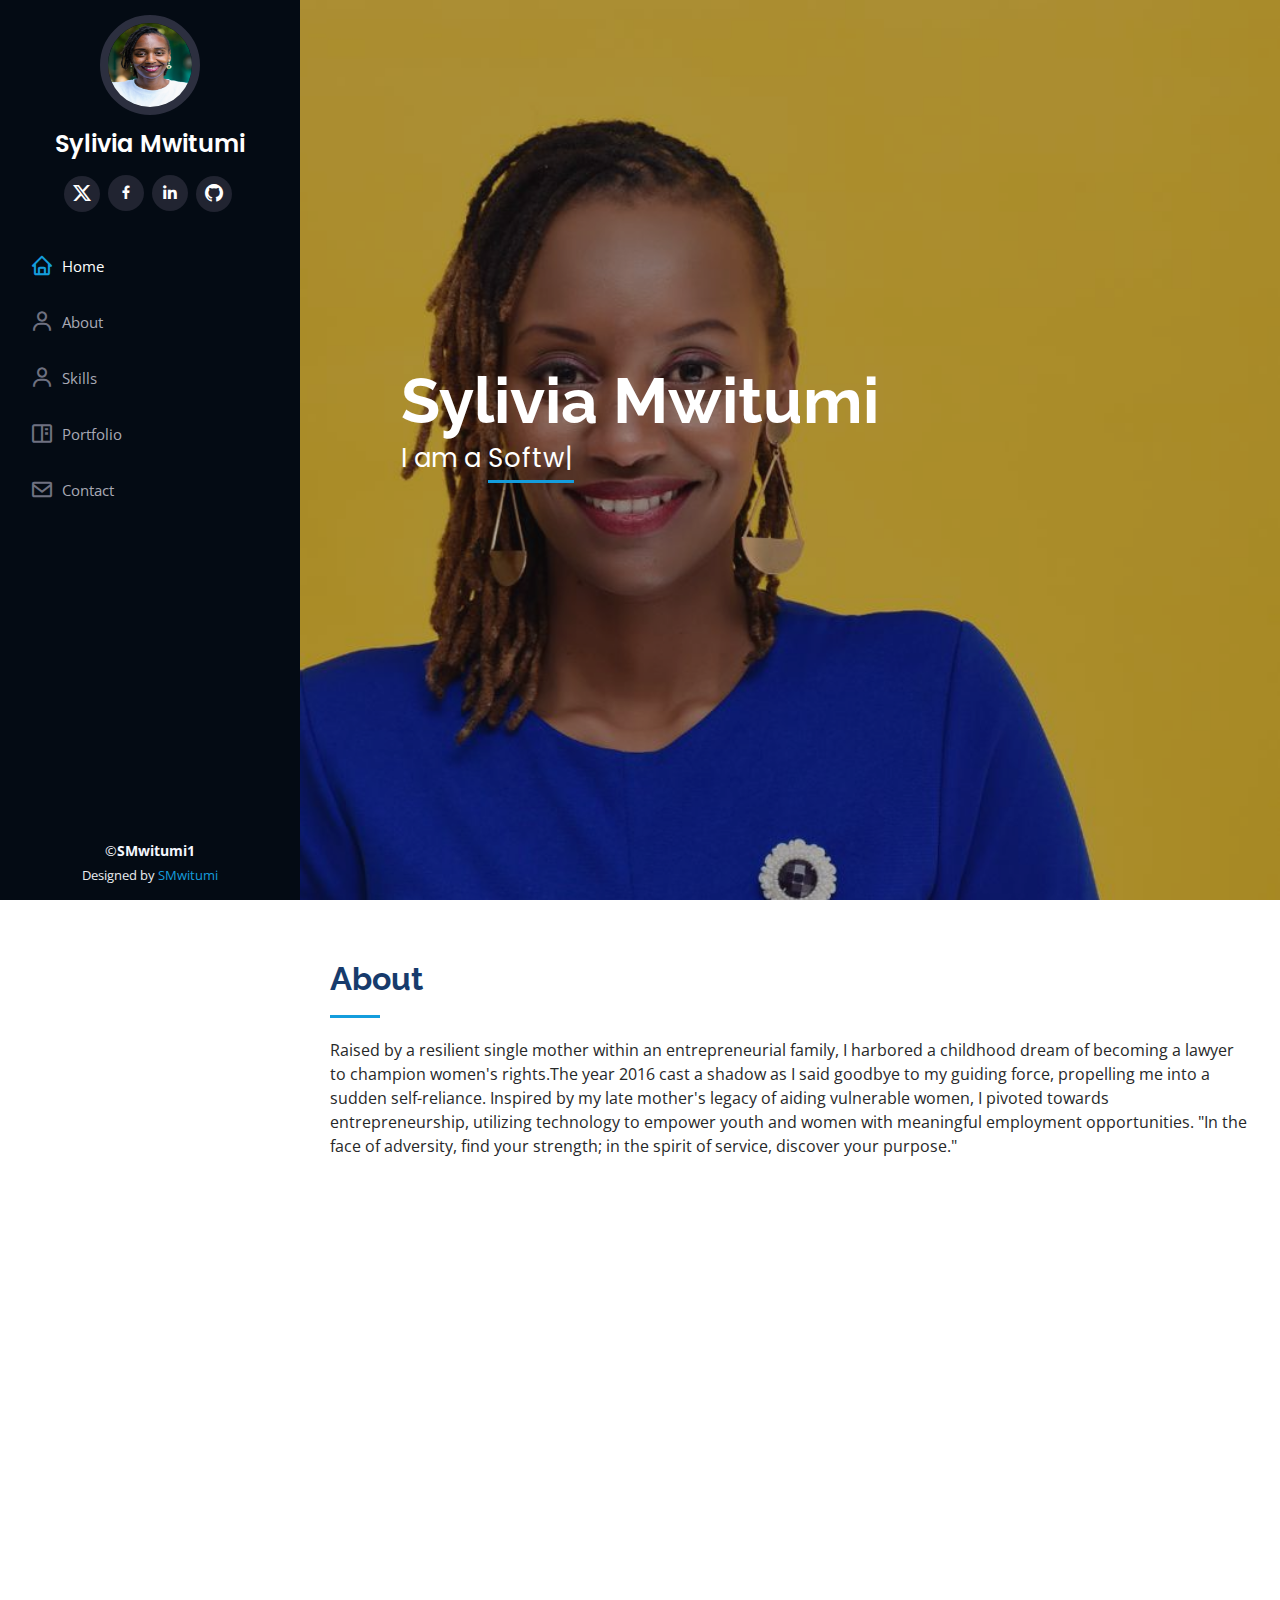
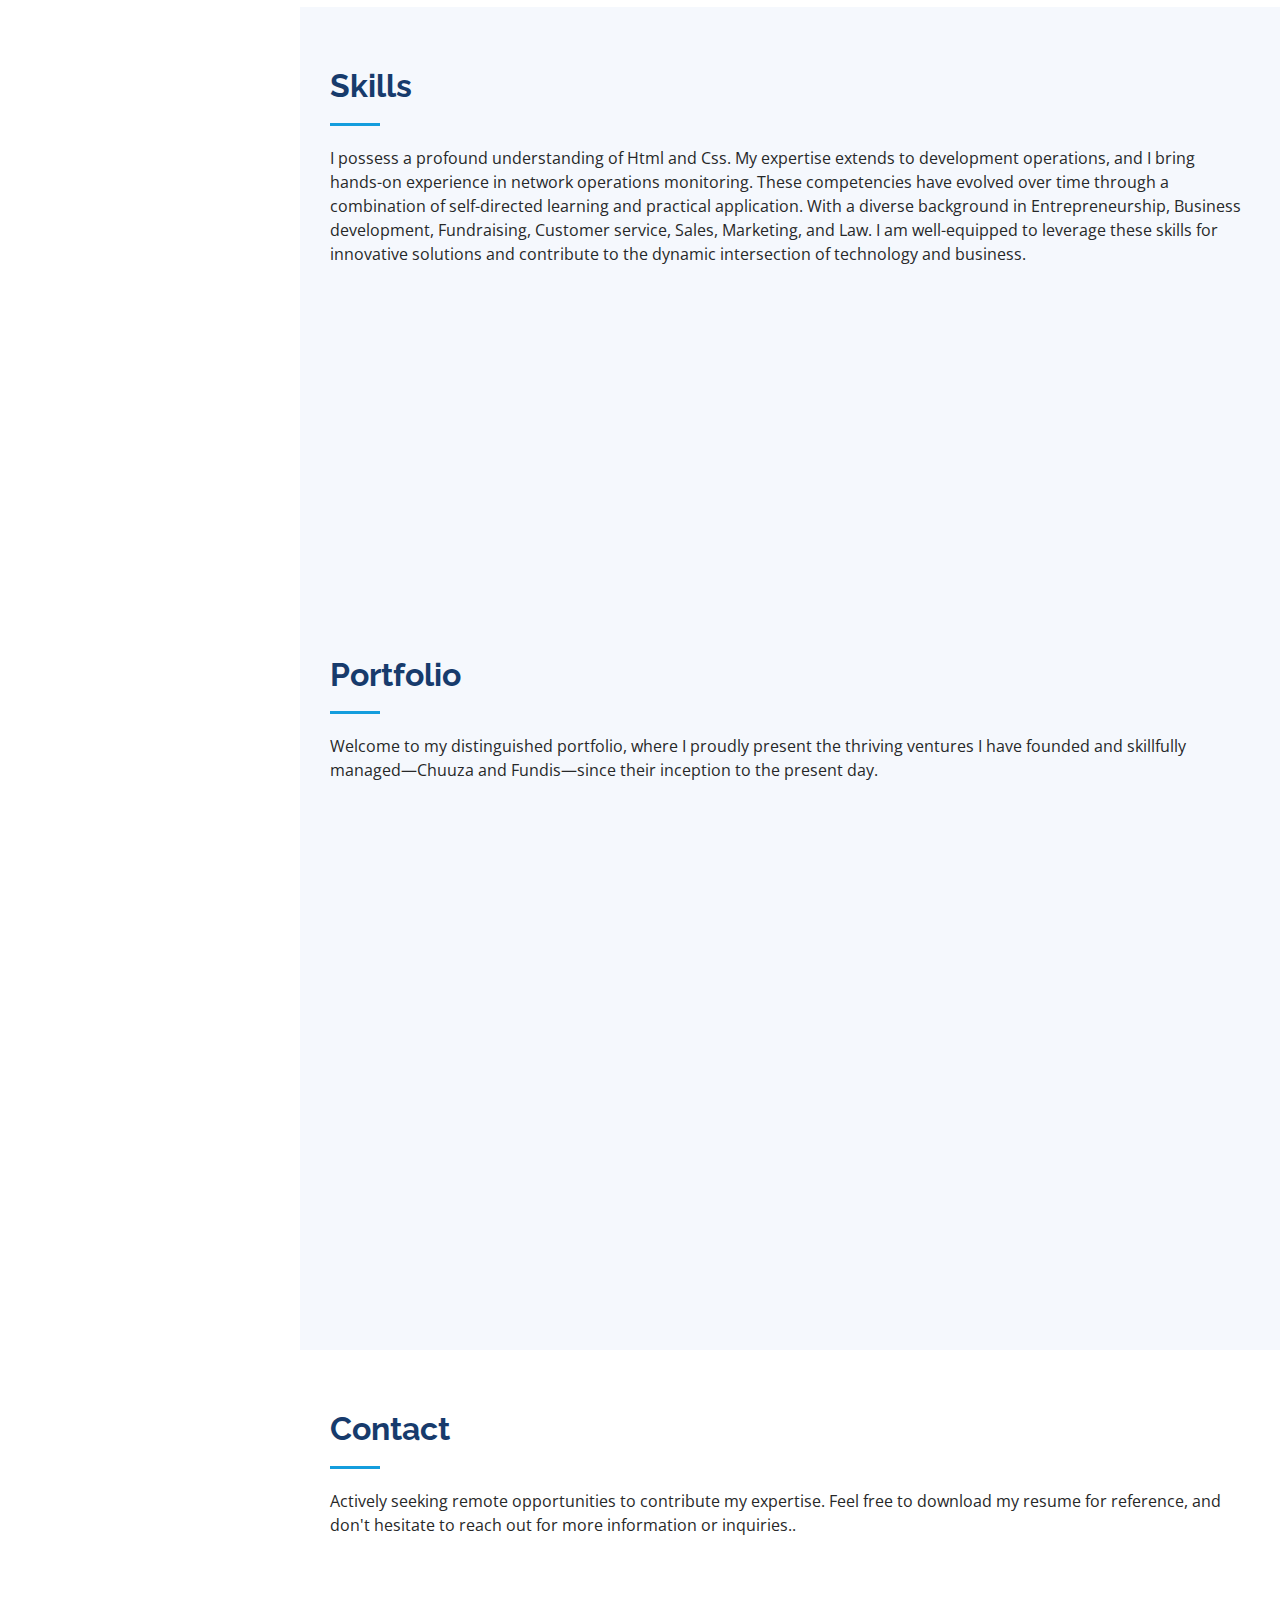
<file: index.html>
<!DOCTYPE html>
<html lang="en">

<head>
  <meta charset="utf-8">
  <meta content="width=device-width, initial-scale=1.0" name="viewport">

  <title>Sly Portfolio</title>
  <meta content="" name="description">
  <meta content="" name="keywords">

  <!-- Favicons -->
  <link href="assets/img/favicon.png" rel="icon">
  <link href="assets/img/apple-touch-icon.png" rel="apple-touch-icon">

  <!-- Google Fonts -->
  <link
    href="https://fonts.googleapis.com/css?family=Open+Sans:300,300i,400,400i,600,600i,700,700i|Raleway:300,300i,400,400i,500,500i,600,600i,700,700i|Poppins:300,300i,400,400i,500,500i,600,600i,700,700i"
    rel="stylesheet">

  <!-- Vendor CSS Files -->
  <link href="assets/vendor/aos/aos.css" rel="stylesheet">
  <link href="assets/vendor/bootstrap/css/bootstrap.min.css" rel="stylesheet">
  <link href="assets/vendor/bootstrap-icons/bootstrap-icons.css" rel="stylesheet">
  <link href="assets/vendor/boxicons/css/boxicons.min.css" rel="stylesheet">
  <link href="assets/vendor/glightbox/css/glightbox.min.css" rel="stylesheet">
  <link href="assets/vendor/swiper/swiper-bundle.min.css" rel="stylesheet">

  <!-- Template Main CSS File -->
  <link href="assets/css/style.css" rel="stylesheet">

</head>

<body>

  <!-- ======= Mobile nav toggle button ======= -->
  <i class="bi bi-list mobile-nav-toggle d-xl-none"></i>

  <!-- ======= Header ======= -->
  <header id="header">
    <div class="d-flex flex-column">

      <div class="profile">
        <img src="assets/img/profile-img .JPG" alt="" class="img-fluid rounded-circle">
        <h1 class="text-light"><a href="index.html">Sylivia Mwitumi</a></h1>
        <div class="social-links mt-3 text-center">
          <a href="https://x.com/SMwitumi?t=1YOZuGvJ7olU5T0pS5QJrg&s=09" class="twitter" target="_blank"><i
              class="bi bi-twitter-x"></i></a>
          <a href="https://www.facebook.com/sylvia.mwitumi.9?mibextid=ZbWKwL" class="facebook"
            target="_blank"><i class="bx bxl-facebook"></i></a>
          <a href="https://www.linkedin.com/in/sylviah-wambui-mwitumi?utm_source=share&utm_campaign=share_via&utm_content=profile&utm_medium=android_app" class="linkedin" target="_blank"><i
              class="bx bxl-linkedin"></i></a>
          <a href="https://github.com/smwitumi1" class="github"><i class="bi bi-github" target="_blank"
              rel="noopener noreferrer"></i></a>
        </div>
      </div>

      <nav id="navbar" class="nav-menu navbar">
        <ul>
          <li><a href="#hero" class="nav-link scrollto active"><i class="bx bx-home"></i> <span>Home</span></a></li>
          <li><a href="#about" class="nav-link scrollto"><i class="bx bx-user"></i> <span>About</span></a></li>
          <li><a href="#skills" class="nav-link scrollto"><i class="bx bx-user"></i> <span>Skills</span></a></li>
          <li><a href="#portfolio" class="nav-link scrollto"><i class="bx bx-book-content"></i>
              <span>Portfolio</span></a></li>
          <li><a href="#contact" class="nav-link scrollto"><i class="bx bx-envelope"></i> <span>Contact</span></a></li>
        </ul>
      </nav><!-- .nav-menu -->
    </div>
  </header><!-- End Header -->

  <!-- ======= Hero Section ======= -->
  <section id="hero" class="d-flex flex-column justify-content-center align-items-center">
    <div class="hero-container" data-aos="fade-in">
      <h1>Sylivia Mwitumi</h1>
      <p>I am a <span class="typed" data-typed-items="Software Entrepreneur"></span></p>
    </div>
  </section><!-- End Hero -->

  <main id="main">

    <!-- ======= About Section ======= -->
    <section id="about" class="about">
      <div class="container">

        <div class="section-title">
          <h2>About</h2>
          <p>Raised by a resilient single mother within an entrepreneurial family, I harbored a childhood dream of becoming a lawyer to champion women's rights.The year 2016 cast a shadow as I said goodbye to my guiding force, propelling me into a sudden self-reliance.
             Inspired by my late mother's legacy of aiding vulnerable women, I pivoted towards entrepreneurship, utilizing technology to empower youth and women with meaningful employment opportunities. "In the face of adversity, find your strength; in the spirit of service, discover your purpose."</p>
        </div>

        <div class="row">
          <div class="col-lg-4" data-aos="fade-right">
            <img src="assets/img/profile-img .JPG" class="img-fluid" alt="">
          </div>
          <div class="col-lg-8 pt-4 pt-lg-0 content" data-aos="fade-left">
            <h3>Software Entrepreneur</h3>
            <p class="fst-italic">
              I am a successful Kenyan entrepreneur with expertise in customer service, marketing, law, and ICT. I've demonstrated leadership through founding and managing Fundis and Chuuza, aiming to empower young women. With a background in Security Management and Criminology, plus accolades like the 2019 GSEA winner and Laurette challenge of 1000 2020 and  I'm excited to transform the African informal sector using technology. Let's connect and collaborate!!</p>
           

          </div>
    </section><!-- End About Section -->

    <!-- ======= Skills Section ======= -->
    <section id="skills" class="skills section-bg">
      <div class="container">

        <div class="section-title">
          <h2>Skills</h2>
          <p>I possess a profound understanding of Html and Css. My expertise extends to development operations, and I bring hands-on experience in network operations monitoring. These competencies have evolved over time through a combination of self-directed learning and practical application. With a diverse background in Entrepreneurship, Business development, Fundraising, Customer service, Sales, Marketing, and Law. I am well-equipped to leverage these skills for innovative solutions and contribute to the dynamic intersection of technology and business. </p>
        </div>


          <!-- FIRST ROW -->
        <div class="row skills-content">

          <div class="col-lg-6" data-aos="fade-up">

            <div class="progress">
              <span class="skill">Fundraising <i class="val">55%</i></span>
              <div class="progress-bar-wrap">
                <div class="progress-bar" role="progressbar" aria-valuenow="55" aria-valuemin="0" aria-valuemax="100">
                </div>
              </div>
            </div>

            <div class="progress">
              <span class="skill"> HTML & CSS <i class="val">75%</i></span>
              <div class="progress-bar-wrap">
                <div class="progress-bar" role="progressbar" aria-valuenow="75" aria-valuemin="0" aria-valuemax="100">
                </div>
              </div>
            </div>
            


          </div>

          <div class="col-lg-6" data-aos="fade-up" data-aos-delay="100">
            <div class="progress">
              <span class="skill">Design Thinking <i class="val">65%</i></span>
              <div class="progress-bar-wrap">
                <div class="progress-bar" role="progressbar" aria-valuenow="65" aria-valuemin="0" aria-valuemax="100">
                </div>
              </div>
            </div>
            <div class="progress">
              <span class="skill">Entrepreneurship <i class="val">95%</i></span>
              <div class="progress-bar-wrap">
                <div class="progress-bar" role="progressbar" aria-valuenow="95" aria-valuemin="0" aria-valuemax="100">
                </div>
              </div>
            </div>

          </div>
        </div>
        <!-- END OF FIRST ROW -->

        <!-- SECOND ROW -->
        <div class="row skills-content">

          <div class="col-lg-6" data-aos="fade-up">

            <div class="progress">
              <span class="skill">Sales and Marketing <i class="val">80%</i></span>
              <div class="progress-bar-wrap">
                <div class="progress-bar" role="progressbar" aria-valuenow="55" aria-valuemin="0" aria-valuemax="100">
                </div>
              </div>
            </div>

            <div class="progress">
              <span class="skill"> Legal Writing & Drafting<i class="val">85%</i></span>
              <div class="progress-bar-wrap">
                <div class="progress-bar" role="progressbar" aria-valuenow="75" aria-valuemin="0" aria-valuemax="100">
                </div>
              </div>
            </div>
            


          </div>

          <div class="col-lg-6" data-aos="fade-up" data-aos-delay="100">
            <div class="progress">
              <span class="skill">Business Development <i class="val">65%</i></span>
              <div class="progress-bar-wrap">
                <div class="progress-bar" role="progressbar" aria-valuenow="65" aria-valuemin="0" aria-valuemax="100">
                </div>
              </div>
            </div>
            <div class="progress">
              <span class="skill">Customer Experience Expert <i class="val">95%</i></span>
              <div class="progress-bar-wrap">
                <div class="progress-bar" role="progressbar" aria-valuenow="95" aria-valuemin="0" aria-valuemax="100">
                </div>
              </div>
            </div>

          </div>
        </div>
        <!-- END OF SECOND ROW -->

        
        
    </section><!-- End Skills Section -->



    <!-- ======= Portfolio Section ======= -->
    <section id="portfolio" class="portfolio section-bg">
      <div class="container">

        <div class="section-title">
          <h2>Portfolio</h2>
          <p>Welcome to my distinguished portfolio, where I proudly present the thriving ventures I have founded and skillfully managed—Chuuza and Fundis—since their inception to the present day.</p>
        </div>

<!-- 

        <div class="row portfolio-container" data-aos="fade-up" data-aos-delay="100">
          <div class="col-lg-6 col-md-6 portfolio-item filter-app">
            <div class="portfolio-wrap">
              <img src="assets/img/marketing.jpg" class="img-fluid" alt="">
              <div class="portfolio-links">
                <a href="" title="More Details"><i>Project info</i></a>
              </div>
            </div>
          </div>

          <div class="col-lg-6 col-md-6 portfolio-item filter-web">
            <div class="portfolio-wrap">
              <img src="assets/img/sales.jpg" class="img-fluid" alt="">
              <div class="portfolio-links">
                <a href="" title="More Details"><i>Project info</i></a>
              </div>
            </div>
          </div> -->

          <!-- 2 extra image sessions addes below -->
          <div class="row portfolio-container" data-aos="fade-up" data-aos-delay="100">
            <div class="col-lg-6 col-md-6 portfolio-item filter-app">
              <div class="portfolio-wrap">
                <img src="assets/img/Chuuza_img.webp" class="img-fluid" alt="">
                <div class="portfolio-links">
                  <a href="https://www.chuuza.africa/" title="More Details"><i>Project info</i></a>
                </div>
              </div>
            </div>
  
            <div class="col-lg-6 col-md-6 portfolio-item filter-web">
              <div class="portfolio-wrap">
                <img src="assets/img/fundis.jpg"   class="img-fluid" alt="">
                <div class="portfolio-links">
                  <a href="https://www.fundis.co.ke/" title="More Details"><i>Project info</i></a>
                </div>
              </div>
            </div>



    </section>
    <!-- End Portfolio Section -->




    <!-- ======= Contact Section ======= -->
    <section id="contact" class="contact">
      <div class="container">

        <div class="section-title">
          <h2>Contact</h2>
          <p>Actively seeking remote opportunities to contribute my expertise. Feel free to download my resume for reference, and don't hesitate to reach out for more information or inquiries..</p>
        </div>

        <div class="row" data-aos="fade-in">

          <div class="col-lg-5 d-flex align-items-stretch">
            <div class="info">
              <div class="address">
                <i class="bi bi-geo-alt"></i>
                <h4>Location:</h4>
                <p>Buru Buru Phase 2, Kamutile Court</p>
              </div>

              <div class="email">
                <i class="bi bi-envelope"></i>
                <h4>Email:</h4>
                <p>sylvia.mwitumi@meltwater.org</p>
              </div>

              <div class="phone">
                <i class="bi bi-phone"></i>
                <h4>Call:</h4>
                <p>+254700042818</p>
              </div>

              <!-- <iframe
                src="https://maps.app.goo.gl/VhYbg52NN3KghzNX8"
                width="600" height="450" style="border:0;" allowfullscreen="" loading="lazy"
                referrerpolicy="no-referrer-when-downgrade">
              </iframe> -->

              <!-- New test iFrame imported from google maps -->

              <iframe src="https://www.google.com/maps/embed?pb=!1m18!1m12!1m3!1d3988.821493089476!2d36.88173849999999!3d-1.2807963!2m3!1f0!2f0!3f0!3m2!1i1024!2i768!4f13.1!3m3!1m2!1s0x182f13b2a0cd213d%3A0x40b111feb7b3af5b!2sKamutile%20Court!5e0!3m2!1sen!2sgh!4v1697574318453!5m2!1sen!2sgh" width="600" height="450" style="border:0;" allowfullscreen="" loading="lazy" referrerpolicy="no-referrer-when-downgrade"></iframe>            </div>

          </div>

          <div class="col-lg-7 mt-5 mt-lg-0 d-flex align-items-stretch">
            <form action="forms/contact.php" method="post" role="form" class="php-email-form">
              <div class="row">
                <div class="form-group col-md-6">
                  <label for="name">Your Name</label>
                  <input type="text" name="name" class="form-control" id="name" required>
                </div>
                <div class="form-group col-md-6">
                  <label for="name">Your Email</label>
                  <input type="email" class="form-control" name="email" id="email" required>
                </div>
              </div>
              <div class="form-group">
                <label for="name">Subject</label>
                <input type="text" class="form-control" name="subject" id="subject" required>
              </div>
              <div class="form-group">
                <label for="name">Message</label>
                <textarea class="form-control" name="message" rows="10" required></textarea>
              </div>
              <div class="my-3">
                <div class="loading">Loading</div>
                <div class="error-message"></div>
                <div class="sent-message">Your message has been sent. Thank you!</div>
              </div>
              <div class="text-center"><button type="submit">Send Message</button></div>
            </form>
          </div>

        </div>

      </div>
    </section><!-- End Contact Section -->

  </main><!-- End #main -->

  <!-- ======= Footer ======= -->
  <footer id="footer">
    <div class="container">
      <div class="copyright">
        &copy;<strong><span>SMwitumi1</span></strong>
      </div>
      <div class="credits">
        <!-- Fred -->
        Designed by <a href="https://">SMwitumi</a>
      </div>
    </div>
  </footer><!-- End  Footer -->

  <a href="#" class="back-to-top d-flex align-items-center justify-content-center"><i
      class="bi bi-arrow-up-short"></i></a>

  <!-- Vendor JS Files -->
  <script src="assets/vendor/purecounter/purecounter_vanilla.js"></script>
  <script src="assets/vendor/aos/aos.js"></script>
  <script src="assets/vendor/bootstrap/js/bootstrap.bundle.min.js"></script>
  <script src="assets/vendor/glightbox/js/glightbox.min.js"></script>
  <script src="assets/vendor/isotope-layout/isotope.pkgd.min.js"></script>
  <script src="assets/vendor/swiper/swiper-bundle.min.js"></script>
  <script src="assets/vendor/typed.js/typed.umd.js"></script>
  <script src="assets/vendor/waypoints/noframework.waypoints.js"></script>
  <script src="assets/vendor/php-email-form/validate.js"></script>

  <!-- Template Main JS File -->
  <script src="assets/js/main.js"></script>

</body>

</html>
</file>
<file: assets/css/style.css>
/*--------------------------------------------------------------
# General
--------------------------------------------------------------*/
body {
  font-family: "Open Sans", sans-serif;
  color: #272829;
}

a {
  color: #149ddd;
  text-decoration: none;
}

a:hover {
  color: #37b3ed;
  text-decoration: none;
}

h1,
h2,
h3,
h4,
h5,
h6 {
  font-family: "Raleway", sans-serif;
}

/*--------------------------------------------------------------
# Back to top button
--------------------------------------------------------------*/
.back-to-top {
  position: fixed;
  visibility: hidden;
  opacity: 0;
  right: 15px;
  bottom: 15px;
  z-index: 996;
  background: #149ddd;
  width: 40px;
  height: 40px;
  border-radius: 50px;
  transition: all 0.4s;
}

.back-to-top i {
  font-size: 28px;
  color: #fff;
  line-height: 0;
}

.back-to-top:hover {
  background: #2eafec;
  color: #fff;
}

.back-to-top.active {
  visibility: visible;
  opacity: 1;
}

/*--------------------------------------------------------------
# Header
--------------------------------------------------------------*/
#header {
  position: fixed;
  top: 0;
  left: 0;
  bottom: 0;
  width: 300px;
  transition: all ease-in-out 0.5s;
  z-index: 9997;
  transition: all 0.5s;
  padding: 0 15px;
  background-color: #040b14;
  overflow-y: auto;
}

#header .profile img {
  margin: 15px auto;
  display: block;
  width: 100px;
  height: 100px;
  border: 8px solid #2c2f3f;
}

#header .profile h1 {
  font-size: 24px;
  margin: 0;
  padding: 0;
  font-weight: 600;
  -moz-text-align-last: center;
  text-align-last: center;
  font-family: "Poppins", sans-serif;
}

#header .profile h1 a,
#header .profile h1 a:hover {
  color: #fff;
  text-decoration: none;
}

#header .profile .social-links a {
  font-size: 18px;
  display: inline-block;
  background: #212431;
  color: #fff;
  line-height: 1;
  padding: 8px 0;
  margin-right: 4px;
  border-radius: 50%;
  text-align: center;
  width: 36px;
  height: 36px;
  transition: 0.3s;
}

#header .profile .social-links a:hover {
  background: #149ddd;
  color: #fff;
  text-decoration: none;
}

#main {
  margin-left: 300px;
}

.container,
.container-fluid {
  padding-left: 30px;
  padding-right: 30px;
}

@media (max-width: 1199px) {
  #header {
    left: -300px;
  }

  #main {
    margin-left: 0;
  }

  .container,
  .container-fluid {
    padding-left: 12px;
    padding-right: 12px;
  }
}

/*--------------------------------------------------------------
# Navigation Menu
--------------------------------------------------------------*/
/* Desktop Navigation */
.nav-menu {
  padding: 30px 0 0 0;
}

.nav-menu * {
  margin: 0;
  padding: 0;
  list-style: none;
}

.nav-menu>ul>li {
  position: relative;
  white-space: nowrap;
}

.nav-menu a,
.nav-menu a:focus {
  display: flex;
  align-items: center;
  color: #a8a9b4;
  padding: 12px 15px;
  margin-bottom: 8px;
  transition: 0.3s;
  font-size: 15px;
}

.nav-menu a i,
.nav-menu a:focus i {
  font-size: 24px;
  padding-right: 8px;
  color: #6f7180;
}

.nav-menu a:hover,
.nav-menu .active,
.nav-menu .active:focus,
.nav-menu li:hover>a {
  text-decoration: none;
  color: #fff;
}

.nav-menu a:hover i,
.nav-menu .active i,
.nav-menu .active:focus i,
.nav-menu li:hover>a i {
  color: #149ddd;
}

/* Mobile Navigation */
.mobile-nav-toggle {
  position: fixed;
  right: 15px;
  top: 15px;
  z-index: 9998;
  border: 0;
  font-size: 24px;
  transition: all 0.4s;
  outline: none !important;
  background-color: #149ddd;
  color: #fff;
  width: 40px;
  height: 40px;
  display: inline-flex;
  align-items: center;
  justify-content: center;
  line-height: 0;
  border-radius: 50px;
  cursor: pointer;
}

.mobile-nav-active {
  overflow: hidden;
}

.mobile-nav-active #header {
  left: 0;
}

/*--------------------------------------------------------------
# Hero Section
--------------------------------------------------------------*/
#hero {
  width: 100%;
  height: 100vh;
  background: url("../img/headerImg.jpg") top center;
  background-size: cover;
}

#hero:before {
  content: "";
  background: rgba(5, 13, 24, 0.3);
  position: absolute;
  bottom: 0;
  top: 0;
  left: 0;
  right: 0;
  z-index: 1;
}

#hero .hero-container {
  position: relative;
  z-index: 2;
  min-width: 300px;
}

#hero h1 {
  margin: 0 0 10px 0;
  font-size: 64px;
  font-weight: 700;
  line-height: 56px;
  color: #fff;
}

#hero p {
  color: #fff;
  margin-bottom: 50px;
  font-size: 26px;
  font-family: "Poppins", sans-serif;
}

#hero p span {
  color: #fff;
  padding-bottom: 4px;
  letter-spacing: 1px;
  border-bottom: 3px solid #149ddd;
}

@media (min-width: 1024px) {
  #hero {
    background-attachment: fixed;
  }
}

@media (max-width: 768px) {
  #hero h1 {
    font-size: 28px;
    line-height: 36px;
  }

  #hero h2 {
    font-size: 18px;
    line-height: 24px;
    margin-bottom: 30px;
  }
}

/*--------------------------------------------------------------
# Sections General
--------------------------------------------------------------*/
section {
  padding: 60px 0;
  overflow: hidden;
}

.section-bg {
  background: #f5f8fd;
}

.section-title {
  padding-bottom: 30px;
}

.section-title h2 {
  font-size: 32px;
  font-weight: bold;
  margin-bottom: 20px;
  padding-bottom: 20px;
  position: relative;
  color: #173b6c;
}

.section-title h2::after {
  content: "";
  position: absolute;
  display: block;
  width: 50px;
  height: 3px;
  background: #149ddd;
  bottom: 0;
  left: 0;
}

.section-title p {
  margin-bottom: 0;
}

/*--------------------------------------------------------------
# About
--------------------------------------------------------------*/
.about .content h3 {
  font-weight: 700;
  font-size: 26px;
  color: #173b6c;
}

.about .content ul {
  list-style: none;
  padding: 0;
}

.about .content ul li {
  margin-bottom: 20px;
  display: flex;
  align-items: center;
}

.about .content ul strong {
  margin-right: 10px;
}

.about .content ul i {
  font-size: 16px;
  margin-right: 5px;
  color: #149ddd;
  line-height: 0;
}

.about .content p:last-child {
  margin-bottom: 0;
}



/*--------------------------------------------------------------
# Akills
--------------------------------------------------------------*/
.skills .progress {
  height: 60px;
  display: block;
  background: none;
  border-radius: 0;
}

.skills .progress .skill {
  padding: 0;
  margin: 0 0 6px 0;
  text-transform: uppercase;
  display: block;
  font-weight: 600;
  font-family: "Poppins", sans-serif;
  color: #050d18;
}

.skills .progress .skill .val {
  float: right;
  font-style: normal;
}

.skills .progress-bar-wrap {
  background: #dce8f8;
  height: 10px;
}

.skills .progress-bar {
  width: 1px;
  height: 10px;
  transition: 0.9s;
  background-color: #149ddd;
}



/*--------------------------------------------------------------
# Portfolio
--------------------------------------------------------------*/
.portfolio .portfolio-item {
  margin-bottom: 30px;
}

.portfolio #portfolio-flters {
  padding: 0;
  margin: 0 auto 35px auto;
  list-style: none;
  text-align: center;
  background: #fff;
  border-radius: 50px;
  padding: 2px 15px;
}

.portfolio #portfolio-flters li {
  cursor: pointer;
  display: inline-block;
  padding: 10px 15px 8px 15px;
  font-size: 14px;
  font-weight: 600;
  line-height: 1;
  text-transform: uppercase;
  color: #272829;
  margin-bottom: 5px;
  transition: all 0.3s ease-in-out;
  border: 50%;
}

.portfolio #portfolio-flters li:hover,
.portfolio #portfolio-flters li.filter-active {
  color: #149ddd;
}

.portfolio #portfolio-flters li:last-child {
  margin-right: 0;
}

.portfolio .portfolio-wrap {
  transition: 0.3s;
  position: relative;
  overflow: hidden;
  z-index: 1;
}

.portfolio .portfolio-wrap::before {
  content: "";
  background: rgba(255, 255, 255, 0.5);
  position: absolute;
  left: 0;
  right: 0;
  top: 0;
  bottom: 0;
  transition: all ease-in-out 0.3s;
  z-index: 2;
  opacity: 0;
}

.portfolio .portfolio-wrap .portfolio-links {
  opacity: 1;
  left: 0;
  right: 0;
  bottom: -60px;
  z-index: 3;
  position: absolute;
  transition: all ease-in-out 0.3s;
  display: flex;
  justify-content: center;
}

.portfolio .portfolio-wrap .portfolio-links a {
  color: #fff;
  font-size: 28px;
  text-align: center;
  background: rgba(20, 157, 221, 0.75);
  transition: 0.3s;
  width: 50%;
}

.portfolio .portfolio-wrap .portfolio-links a:hover {
  background: rgba(20, 157, 221, 0.95);

}

.portfolio .portfolio-wrap .portfolio-links a+a {
  border-left: 1px solid #37b3ed;
}

.portfolio .portfolio-wrap:hover::before {
  top: 0;
  left: 0;
  right: 0;
  bottom: 0;
  opacity: 1;

}

.portfolio .portfolio-wrap:hover .portfolio-links {
  opacity: 1.5;
  bottom: 0;
}

/*--------------------------------------------------------------
# Portfolio Details
--------------------------------------------------------------*/
.portfolio-details {
  padding-top: 40px;
}

.portfolio-details .portfolio-details-slider img {
  width: 100%;
}

.portfolio-details .portfolio-details-slider .swiper-pagination {
  margin-top: 20px;
  position: relative;
}

.portfolio-details .portfolio-details-slider .swiper-pagination .swiper-pagination-bullet {
  width: 12px;
  height: 12px;
  background-color: #fff;
  opacity: 1;
  border: 1px solid #149ddd;
}

.portfolio-details .portfolio-details-slider .swiper-pagination .swiper-pagination-bullet-active {
  background-color: #149ddd;
}

.portfolio-details .portfolio-info {
  padding: 30px;
  box-shadow: 0px 0 30px rgba(5, 13, 24, 0.08);
}

.portfolio-details .portfolio-info h3 {
  font-size: 22px;
  font-weight: 700;
  margin-bottom: 20px;
  padding-bottom: 20px;
  border-bottom: 1px solid #eee;
}

.portfolio-details .portfolio-info ul {
  list-style: none;
  padding: 0;
  font-size: 15px;
}

.portfolio-details .portfolio-info ul li+li {
  margin-top: 10px;
}

.portfolio-details .portfolio-description {
  padding-top: 30px;
  padding-bottom: 15px;
}

.portfolio-details .portfolio-description h2 {
  font-size: 26px;
  font-weight: 700;
  margin-bottom: 20px;
}

.portfolio-details .portfolio-description p {
  padding: 5;
}

/*--------------------------------------------------------------
# Services
--------------------------------------------------------------*/
.services .icon-box {
  margin-bottom: 20px;
}

.services .icon {
  float: left;
  display: flex;
  align-items: center;
  justify-content: center;
  width: 54px;
  height: 54px;
  background: #149ddd;
  border-radius: 50%;
  transition: 0.5s;
  border: 1px solid #149ddd;
}

.services .icon i {
  color: #fff;
  font-size: 24px;
  line-height: 0;
}

.services .icon-box:hover .icon {
  background: #fff;
}

.services .icon-box:hover .icon i {
  color: #149ddd;
}

.services .title {
  margin-left: 80px;
  font-weight: 700;
  margin-bottom: 15px;
  font-size: 18px;
}

.services .title a {
  color: #343a40;
}

.services .title a:hover {
  color: #149ddd;
}

.services .description {
  margin-left: 80px;
  line-height: 24px;
  font-size: 14px;
}


/*--------------------------------------------------------------
# Contact
--------------------------------------------------------------*/
.contact {
  padding-bottom: 130px;
}

.contact .info {
  padding: 30px;
  background: #fff;
  width: 100%;
  box-shadow: 0 0 24px 0 rgba(0, 0, 0, 0.12);
}

.contact .info i {
  font-size: 20px;
  color: #149ddd;
  float: left;
  width: 44px;
  height: 44px;
  background: #dff3fc;
  display: flex;
  justify-content: center;
  align-items: center;
  border-radius: 50px;
  transition: all 0.3s ease-in-out;
}

.contact .info h4 {
  padding: 0 0 0 60px;
  font-size: 22px;
  font-weight: 600;
  margin-bottom: 5px;
  color: #050d18;
}

.contact .info p {
  padding: 0 0 10px 60px;
  margin-bottom: 20px;
  font-size: 14px;
  color: #173b6c;
}

.contact .info .email p {
  padding-top: 5px;
}

.contact .info .social-links {
  padding-left: 60px;
}

.contact .info .social-links a {
  font-size: 18px;
  display: inline-block;
  background: #333;
  color: #fff;
  line-height: 1;
  padding: 8px 0;
  border-radius: 50%;
  text-align: center;
  width: 36px;
  height: 36px;
  transition: 0.3s;
  margin-right: 10px;
}

.contact .info .social-links a:hover {
  background: #149ddd;
  color: #fff;
}

.contact .info .email:hover i,
.contact .info .address:hover i,
.contact .info .phone:hover i {
  background: #149ddd;
  color: #fff;
}

.contact .php-email-form {
  width: 100%;
  padding: 30px;
  background: #fff;
  box-shadow: 0 0 24px 0 rgba(0, 0, 0, 0.12);
}

.contact .php-email-form .form-group {
  padding-bottom: 8px;
}

.contact .php-email-form .validate {
  display: none;
  color: red;
  margin: 0 0 15px 0;
  font-weight: 400;
  font-size: 13px;
}

.contact .php-email-form .error-message {
  display: none;
  color: #fff;
  background: #ed3c0d;
  text-align: left;
  padding: 15px;
  font-weight: 600;
}

.contact .php-email-form .error-message br+br {
  margin-top: 25px;
}

.contact .php-email-form .sent-message {
  display: none;
  color: #fff;
  background: #18d26e;
  text-align: center;
  padding: 15px;
  font-weight: 600;
}

.contact .php-email-form .loading {
  display: none;
  background: #fff;
  text-align: center;
  padding: 15px;
}

.contact .php-email-form .loading:before {
  content: "";
  display: inline-block;
  border-radius: 50%;
  width: 24px;
  height: 24px;
  margin: 0 10px -6px 0;
  border: 3px solid #18d26e;
  border-top-color: #eee;
  animation: animate-loading 1s linear infinite;
}

.contact .php-email-form .form-group {
  margin-bottom: 15px;
}

.contact .php-email-form label {
  padding-bottom: 8px;
}

.contact .php-email-form input,
.contact .php-email-form textarea {
  border-radius: 0;
  box-shadow: none;
  font-size: 14px;
}

.contact .php-email-form input {
  height: 44px;
}

.contact .php-email-form textarea {
  padding: 10px 15px;
}

.contact .php-email-form button[type=submit] {
  background: #149ddd;
  border: 0;
  padding: 10px 24px;
  color: #fff;
  transition: 0.4s;
  border-radius: 4px;
}

.contact .php-email-form button[type=submit]:hover {
  background: #37b3ed;
}

@keyframes animate-loading {
  0% {
    transform: rotate(0deg);
  }

  100% {
    transform: rotate(360deg);
  }
}

/*--------------------------------------------------------------
# Breadcrumbs
--------------------------------------------------------------*/
.breadcrumbs {
  padding: 20px 0;
  background: #f9f9f9;
}

.breadcrumbs h2 {
  font-size: 26px;
  font-weight: 300;
}

.breadcrumbs ol {
  display: flex;
  flex-wrap: wrap;
  list-style: none;
  padding: 0;
  margin: 0;
  font-size: 15px;
}

.breadcrumbs ol li+li {
  padding-left: 10px;
}

.breadcrumbs ol li+li::before {
  display: inline-block;
  padding-right: 10px;
  color: #0e2442;
  content: "/";
}

@media (max-width: 768px) {
  .breadcrumbs .d-flex {
    display: block !important;
  }

  .breadcrumbs ol {
    display: block;
  }

  .breadcrumbs ol li {
    display: inline-block;
  }
}

/*--------------------------------------------------------------
# Footer
--------------------------------------------------------------*/
#footer {
  padding: 15px;
  color: #f4f6fd;
  font-size: 14px;
  position: fixed;
  left: 0;
  bottom: 0;
  width: 300px;
  z-index: 9999;
  background: #040b14;
}

#footer .copyright {
  text-align: center;
}

#footer .credits {
  padding-top: 5px;
  text-align: center;
  font-size: 13px;
  color: #eaebf0;
}

@media (max-width: 1199px) {
  #footer {
    position: static;
    width: auto;
    padding-right: 20px 15px;
  }
}
</file>
